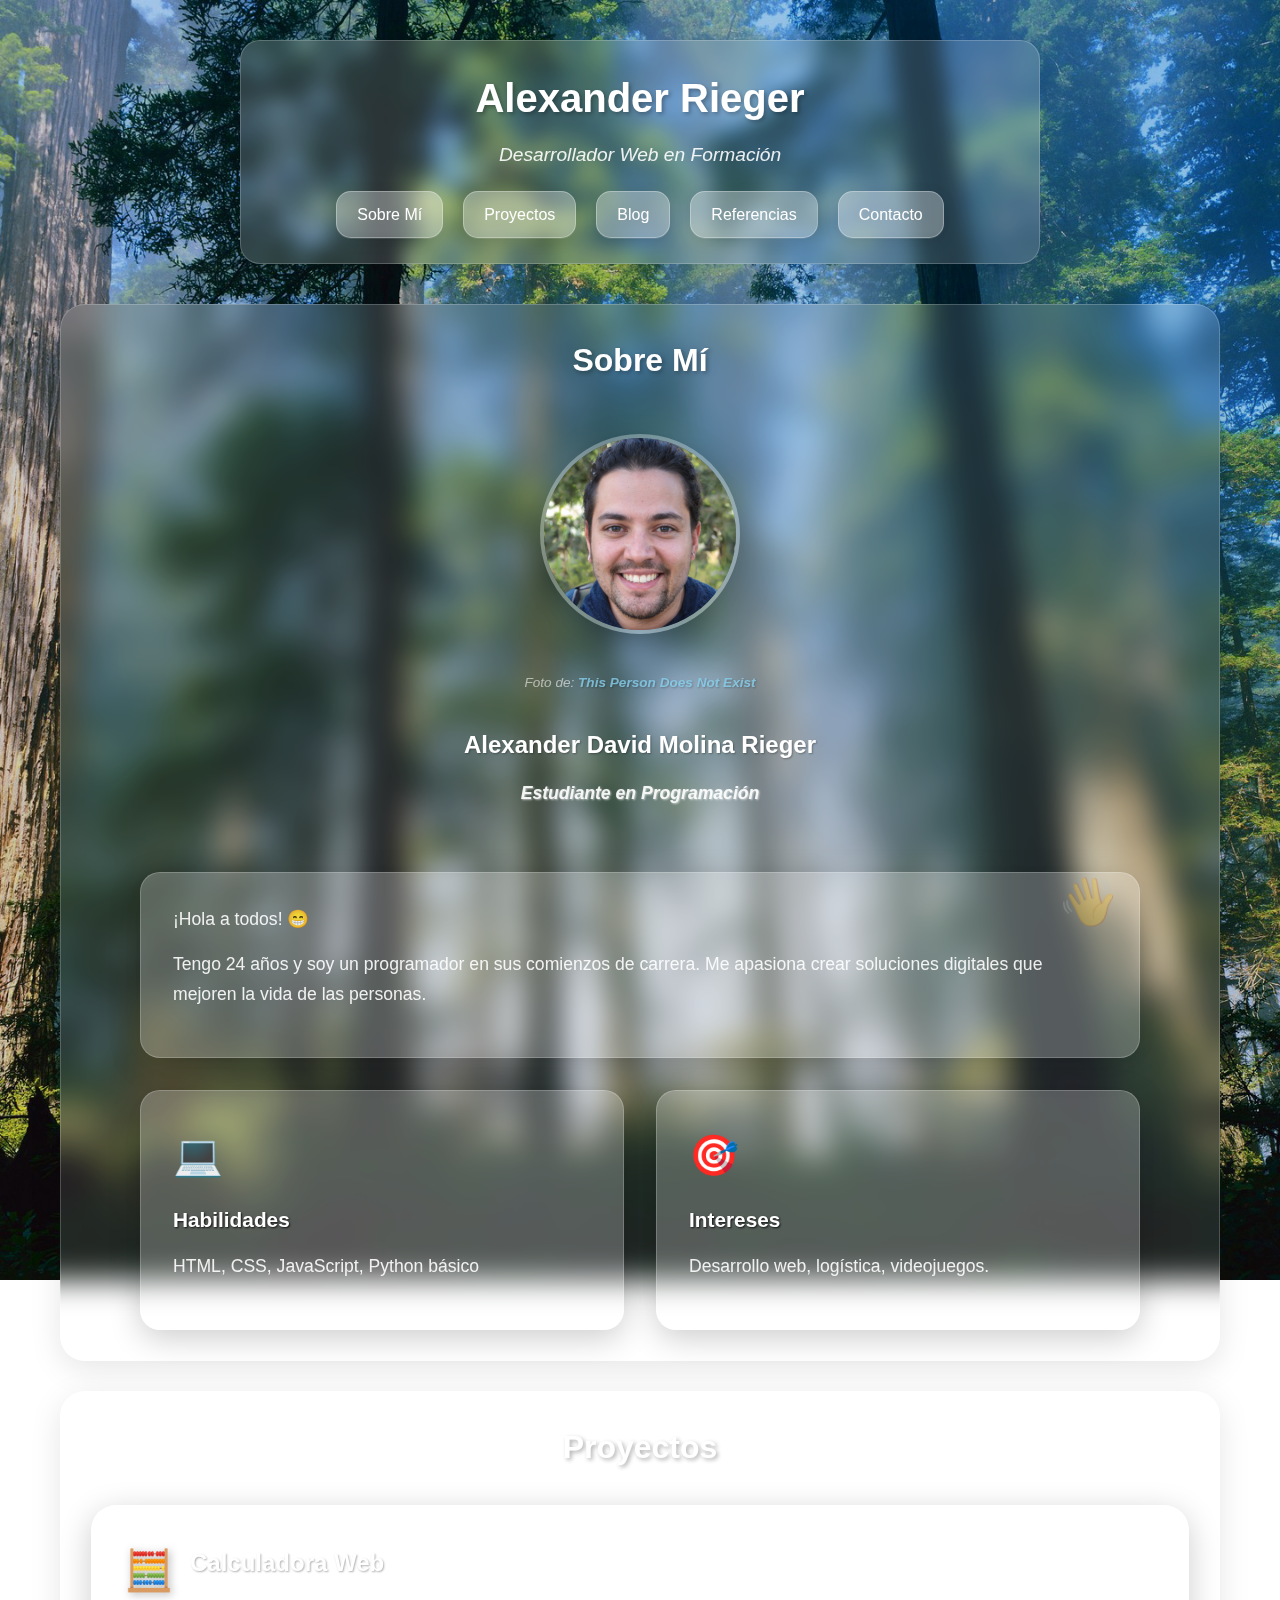
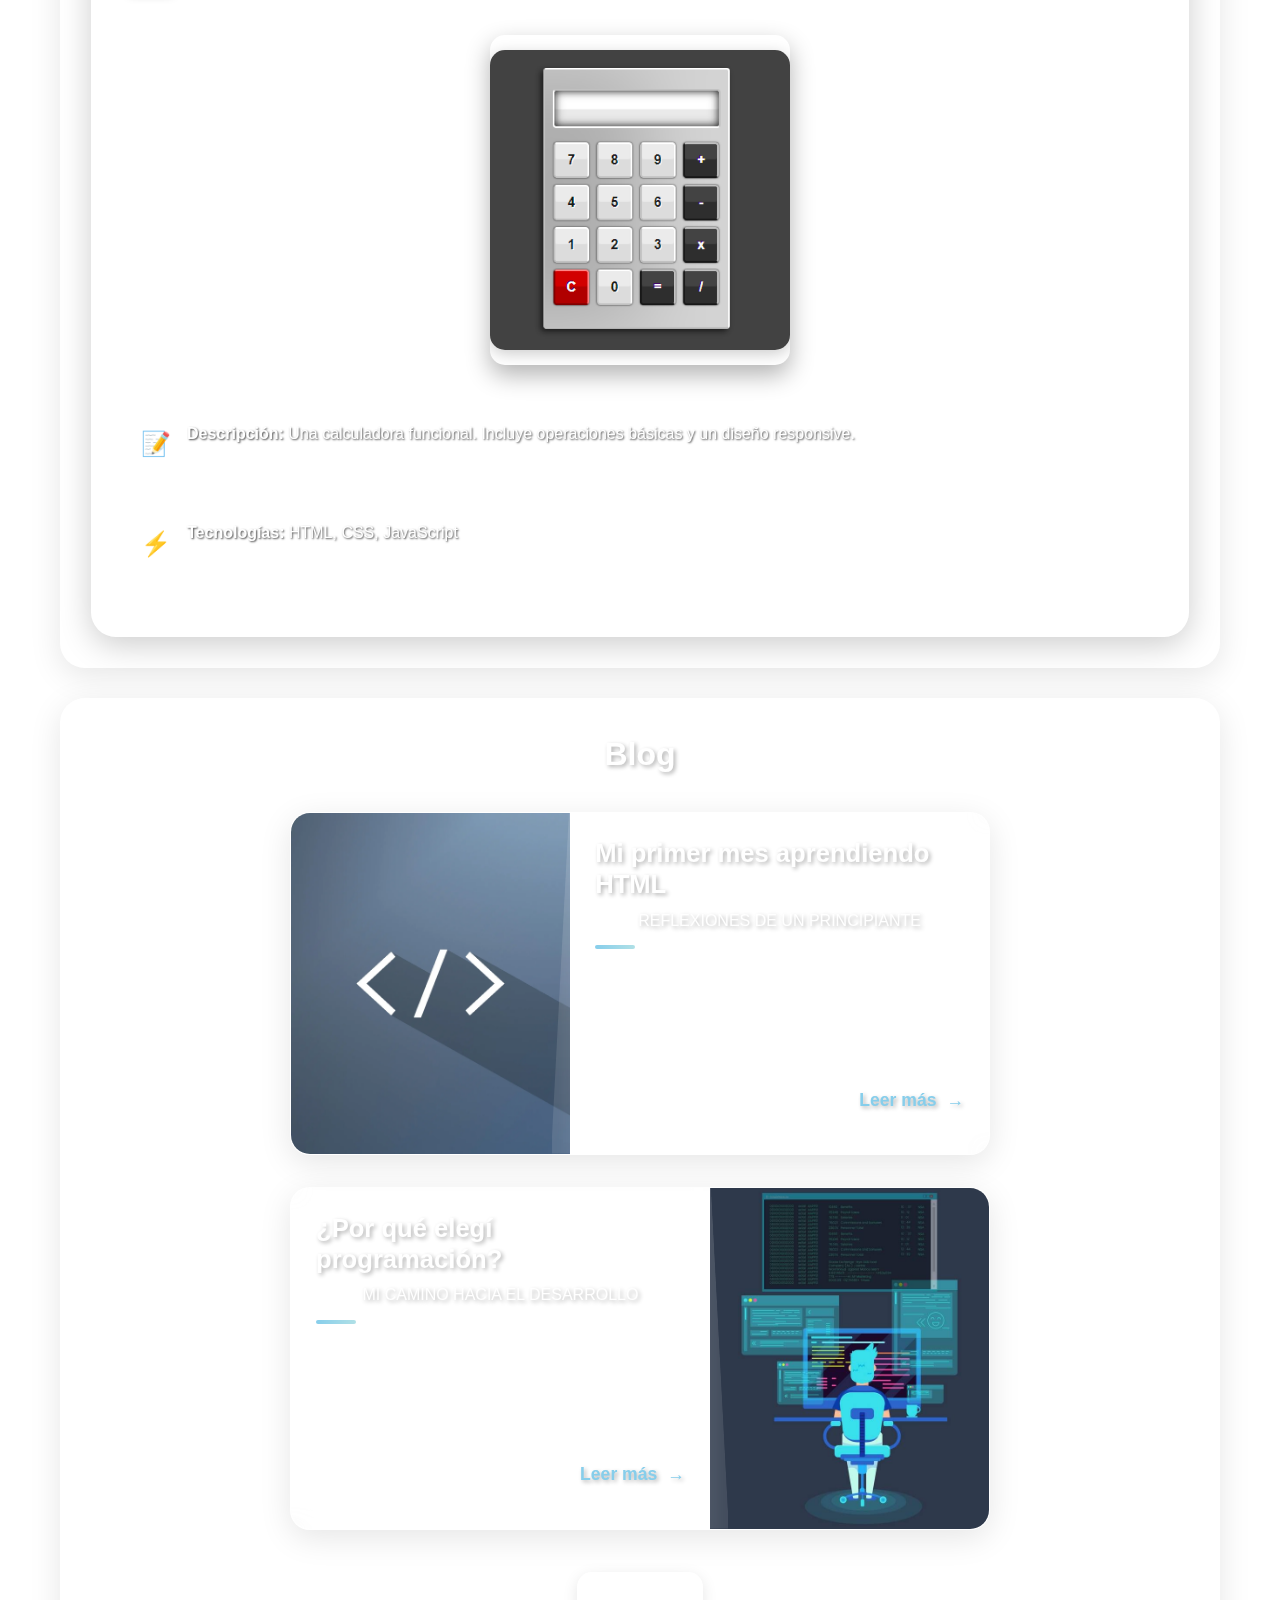
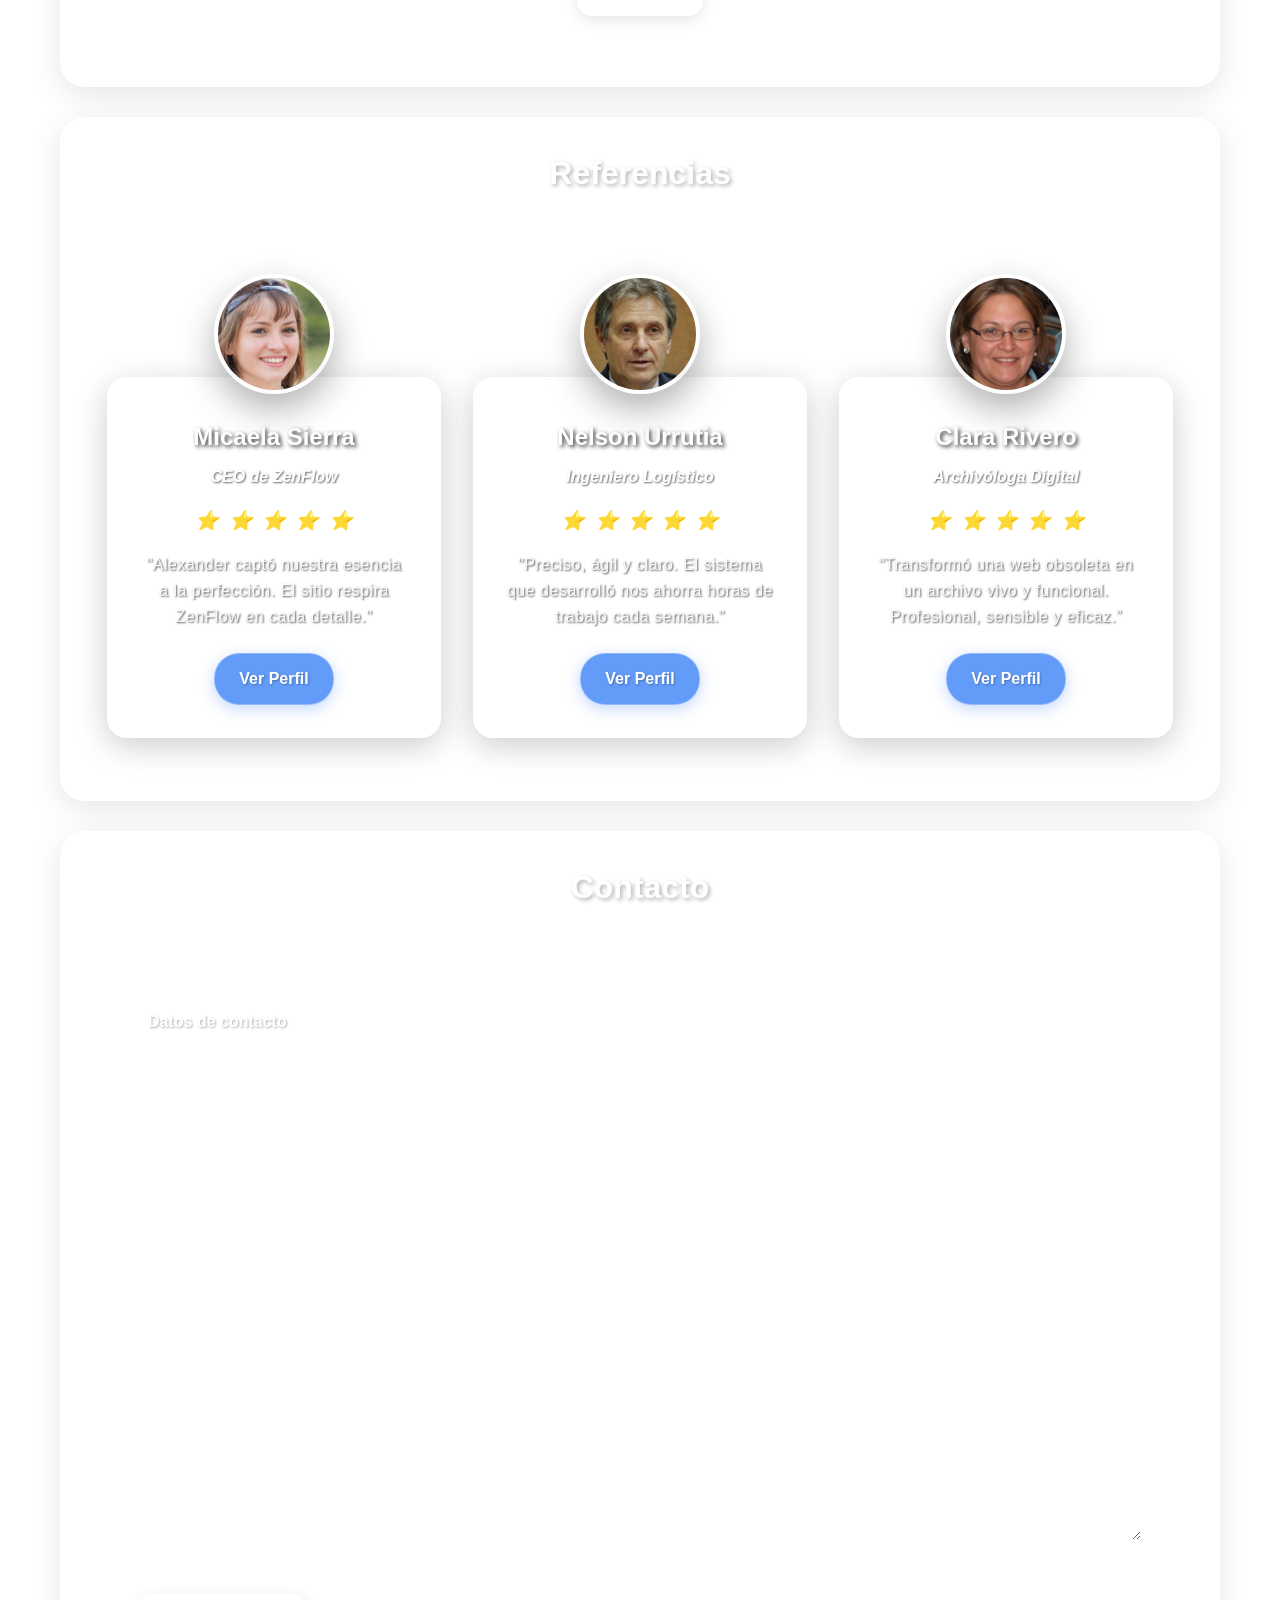
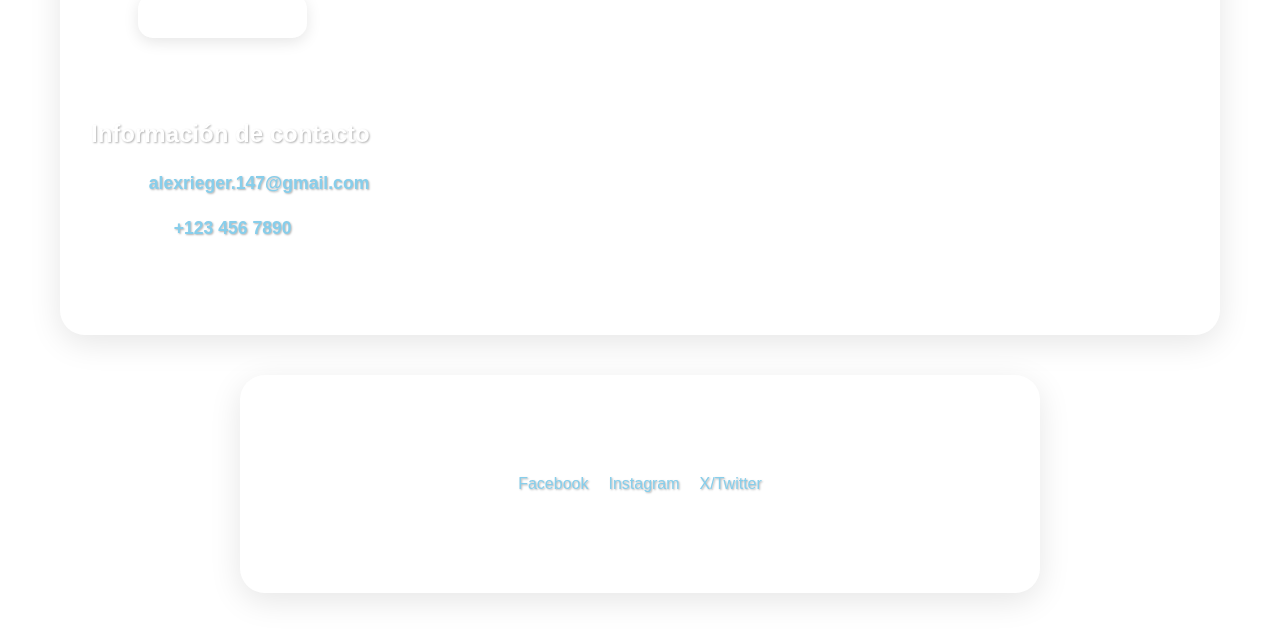
<file: index.html>
<!DOCTYPE html>
<html lang="es">

<head>
  <meta charset="UTF-8">
  <meta name="viewport" content="width=device-width, initial-scale=1.0">
  <meta name="keywords" content="Portafolio, Desarrollo Web, Institución Escolar">
  <meta name="author" content="Alexander Rieger">
  <meta name="description" content="Portfolio profesional de Alexander David Molina Rieger - Programador en formación">
  <title>Alexander Rieger - Portfolio</title>
  <link rel="stylesheet" href="styles.css">
</head>

<body>
  <!-- Header con navegación -->
  <header>
    <h1>Alexander Rieger</h1>
    <p><em>Desarrollador Web en Formación</em></p>
    <nav>
      <a href="#sobre-nosotros">Sobre Mí</a>
      <a href="#proyectos">Proyectos</a>
      <a href="#blog">Blog</a>
      <a href="#referencias">Referencias</a>
      <a href="#contacto">Contacto</a>
    </nav>
  </header>

  <!-- Contenido principal -->
  <main>
    <!-- Sección Sobre Mí -->
    <section id="sobre-nosotros" class="section-container">
      <div class="about-me-container">
        <h2>Sobre Mí</h2>

        <div class="profile-section">
          <div class="profile-image-container">
            <div class="profile-image-wrapper">
              <img src="assets/img/rdperson.jpg" alt="Foto de perfil de Alexander Rieger" height="200" width="200">
              <div class="image-glow"></div>
            </div>
            <div class="image-credit">
              <i style="color: rgba(255, 255, 255, 0.7);">Foto de: <a href="https://thispersondoesnotexist.com/"
                  target="_blank" rel="noopener">This Person Does Not
                  Exist</a></i>
            </div>
          </div>

          <div class="profile-info">
            <div class="name-title-container">
              <h3 class="profile-name">Alexander David Molina Rieger</h3>
              <p class="profile-title"><em>Estudiante en Programación</em></p>
            </div>
          </div>
        </div>

        <div class="about-content">
          <div class="intro-card">
            <div class="greeting-icon">👋</div>
            <p>¡Hola a todos! 😁</p>
            <p>Tengo 24 años y soy un programador en sus comienzos de carrera. Me apasiona crear soluciones digitales
              que
              mejoren la vida de las personas.</p>
          </div>

          <div class="skills-interests-grid">
            <div class="skills-card">
              <div class="card-icon">💻</div>
              <h4>Habilidades</h4>
              <p>HTML, CSS, JavaScript, Python básico</p>
            </div>

            <div class="interests-card">
              <div class="card-icon">🎯</div>
              <h4>Intereses</h4>
              <p>Desarrollo web, logística, videojuegos.</p>
            </div>
          </div>
        </div>
      </div>
    </section>

    <!-- Sección Proyectos -->
    <section id="proyectos" class="section-container">
      <div class="projects-container">
        <h2>Proyectos</h2>

        <div class="projects-grid">
          <article class="project-card">
            <div class="project-header">
              <div class="project-icon">🧮</div>
              <h3 class="project-title">Calculadora Web</h3>
            </div>

            <div class="project-image-container">
              <div class="project-image-wrapper">
                <img src="assets/img/calculator.png" alt="Captura de pantalla de la calculadora web" height="150"
                  width="150">
                <div class="image-overlay">
                  <div class="overlay-content">
                    <a href="https://github.com/AlexRieger47/primer-repositorio" target="_blank" rel="noopener"
                      class="view-project">Ver Proyecto</a>
                  </div>
                </div>
              </div>
            </div>

            <div class="project-content">
              <div class="project-description">
                <div class="description-icon">📝</div>
                <div class="description-text">
                  <strong>Descripción:</strong> Una calculadora funcional. Incluye operaciones básicas y un diseño
                  responsive.
                </div>
              </div>

              <div class="project-tech">
                <div class="tech-icon">⚡</div>
                <div class="tech-text">
                  <strong>Tecnologías:</strong> HTML, CSS, JavaScript
                </div>
              </div>


            </div>
          </article>
        </div>
      </div>
    </section>

    <!-- Sección Blog -->
    <section id="blog" class="section-container">
      <h2>Blog</h2>

      <div class="blog-card">
        <div class="meta">
          <div class="photo"
            style="background-image: url(assets/img/HTML2.webp); background-size:cover; background-repeat: no-repeat;">
          </div>

          <ul class="details">
            <li class="author"><a href="#">Alexander Rieger</a></li>
            <li class="date">17 de julio, 2025</li>
            <li class="tags">
              <ul>
                <li><a href="#">Programación</a></li>
                <li><a href="#">HTML</a></li>
                <li><a href="#">Diario</a></li>
              </ul>
            </li>
          </ul>
        </div>
        <div class="description">
          <h1>Mi primer mes aprendiendo HTML</h1>
          <h2>Reflexiones de un principiante</h2>
          <p>Reflexiones sobre mi experiencia inicial con HTML y los conceptos que más me costaron entender. Un viaje de
            descubrimiento en el mundo del desarrollo web.</p>
          <p class="read-more">
            <a href="blog/primer-mes-html.html">Leer más</a>
          </p>
        </div>
      </div>

      <div class="blog-card alt">
        <div class="meta">
          <div class="photo"
            style="background-image: url(assets/img/BlogHTML.jpg); background-size:cover; background-repeat: no-repeat;">
          </div>

          <ul class="details">
            <li class="author"><a href="#">Alexander Rieger</a></li>
            <li class="date">10 de julio, 2025</li>
            <li class="tags">
              <ul>
                <li><a href="#">Programación</a></li>
                <li><a href="#">Historia</a></li>
                <li><a href="#">Diario</a></li>
              </ul>
            </li>
          </ul>
        </div>
        <div class="description">
          <h1>¿Por qué elegí programación?</h1>
          <h2>Mi camino hacia el desarrollo</h2>
          <p>La historia detrás de mi decisión de estudiar programación y mis objetivos a futuro. Detallo qué me motivó
            a entrar en este fascinante mundo tecnológico.</p>
          <p class="read-more">
            <a href="blog/por-que-programacion.html">Leer más</a>
          </p>
        </div>
      </div>

      <div style="text-align: center; margin: 30px 0;">
        <button>Crear Post</button>
      </div>
    </section>

    <!-- Sección Referencias -->
    <section id="referencias" class="section-container">
      <div class="rev-section">
        <h2 class="title-references">Referencias</h2>

        <div class="reviews">
          <div class="review">
            <div class="head-review">
              <img src="assets/img/micaelasierra.jpg" alt="Foto Perfil de Micaela">
            </div>
            <div class="body-review">
              <div class="name-review">Micaela Sierra</div>
              <div class="place-review">CEO de ZenFlow</div>
              <div class="rating">
                <i class="star">⭐</i>
                <i class="star">⭐</i>
                <i class="star">⭐</i>
                <i class="star">⭐</i>
                <i class="star">⭐</i>
              </div>
              <div class="desc-review">"Alexander captó nuestra esencia a la perfección. El sitio respira ZenFlow en
                cada detalle."</div>
              <div class="link-review">
                <a href="#" target="_blank" rel="noopener">Ver Perfil</a>
              </div>
            </div>
          </div>

          <div class="review">
            <div class="head-review">
              <img src="assets/img/nelsonurrutia.jpg" alt="Foto Perfil de Nelson">
            </div>
            <div class="body-review">
              <div class="name-review">Nelson Urrutia</div>
              <div class="place-review">Ingeniero Logístico</div>
              <div class="rating">
                <i class="star">⭐</i>
                <i class="star">⭐</i>
                <i class="star">⭐</i>
                <i class="star">⭐</i>
                <i class="star">⭐</i>
              </div>
              <div class="desc-review">"Preciso, ágil y claro. El sistema que desarrolló nos ahorra horas de trabajo
                cada semana."</div>
              <div class="link-review">
                <a href="#" target="_blank" rel="noopener">Ver Perfil</a>
              </div>
            </div>
          </div>

          <div class="review">
            <div class="head-review">
              <img src="assets/img/clararivero.jpg" alt="Foto Perfil de Clara">
            </div>
            <div class="body-review">
              <div class="name-review">Clara Rivero</div>
              <div class="place-review">Archivóloga Digital</div>
              <div class="rating">
                <i class="star">⭐</i>
                <i class="star">⭐</i>
                <i class="star">⭐</i>
                <i class="star">⭐</i>
                <i class="star">⭐</i>
              </div>
              <div class="desc-review">“Transformó una web obsoleta en un archivo vivo y funcional. Profesional,
                sensible y eficaz.”</div>
              <div class="link-review">
                <a href="#"
                  target="_blank" rel="noopener">Ver Perfil</a>
              </div>
            </div>
          </div>
        </div>
      </div>
    </section>

    <!-- Sección Contacto -->
    <section id="contacto" class="section-container">
      <h2>Contacto</h2>
      <p>¿Interesado en colaborar o tienes alguna pregunta? ¡Contáctame!</p>
      <form action="#" method="post">
        <fieldset>
          <legend>Datos de contacto</legend>
          <div>
            <label for="inp-username">Nombre completo</label>
            <input type="text" name="inp-username" id="inp-username" placeholder="Ingrese su nombre..." required>
          </div>
          <br>
          <div>
            <label for="inp-email">Email</label>
            <input type="email" name="inp-email" id="inp-email" placeholder="su.email@ejemplo.com" required>
          </div>
          <br>
          <div>
            <label for="inp-subject">Asunto</label>
            <input type="text" name="inp-subject" id="inp-subject" placeholder="Motivo de contacto...">
          </div>
          <br>
          <div>
            <label for="inp-message">Mensaje</label>
            <br>
            <textarea name="inp-message" id="inp-message" rows="5" placeholder="Escriba su mensaje aquí..."
              required></textarea>
          </div>
          <br>
          <input type="submit" value="Enviar mensaje">
        </fieldset>
      </form>

      <div>
        <h3>Información de contacto</h3>
        <p><strong>Email:</strong> <a href="mailto:alexrieger.147@email.com">alexrieger.147@gmail.com</a></p>
        <p><strong>Teléfono:</strong> <a href="tel:+1234567890">+123 456 7890</a></p>
        <p><strong>Ubicación:</strong> Algorta, Uruguay</p>
      </div>
    </section>
  </main>

  <!-- Footer -->
  <footer>
    <p>&copy; 2025 Alexander Rieger. Todos los derechos reservados.</p>
    <ul>
      <li><a href="#" target="_blank" rel="noopener">Facebook</a></li>
      <li><a href="#" target="_blank" rel="noopener">Instagram</a></li>
      <li><a href="#" target="_blank" rel="noopener">X/Twitter</a></li>
    </ul>
    <p><em>Desarrollado para: Jóvenes Creativos</em></p>
  </footer>
</body>

</html>
</file>
<file: styles.css>
/* ========================================
   ESTILOS PARA INDEX.HTML
   ======================================== */

/* ========================================
   1. RESET Y ESTILOS BASE
   ======================================== */
* {
  margin: 0;
  padding: 0;
  box-sizing: border-box;
}

body {
  font-family: 'Segoe UI', Tahoma, Geneva, Verdana, sans-serif;
  background: linear-gradient(135deg, #667eea 0%, #764ba2 100%);
  background-image: url(assets/img/forest3.jpg);
  background-repeat: no-repeat;
  background-size: cover;
  background-attachment: fixed;
  margin: 0;
  padding: 20px;
  line-height: 1.6;
  color: #333;
  text-align: center;
  min-height: 100vh;
}

/* Contenedor principal */
main {
  max-width: 1200px;
  margin: 0 auto;
  padding: 0 20px;
}

/* Secciones con efecto Liquid Glass */
.section-container {
  background: rgba(255, 255, 255, 0.1);
  backdrop-filter: blur(15px);
  border: 1px solid rgba(255, 255, 255, 0.2);
  border-radius: 25px;
  padding: 30px;
  margin: 30px 0;
  box-shadow: 0 8px 32px rgba(0, 0, 0, 0.1);
  text-align: left;
}

/* Títulos de sección */
.section-container h2 {
  color: #fff;
  font-size: 2rem;
  margin-bottom: 20px;
  text-align: center;
  text-shadow: 2px 2px 4px rgba(0, 0, 0, 0.3);
}

.section-container h3 {
  color: #fff;
  font-size: 1.5rem;
  margin-bottom: 15px;
  text-shadow: 1px 1px 2px rgba(0, 0, 0, 0.3);
}

/* Texto general */
.section-container p {
  color: rgba(255, 255, 255, 0.9);
  font-size: 1.1rem;
  line-height: 1.7;
  margin-bottom: 15px;
}

/* Imágenes */
.section-container img {
  border-radius: 15px;
  box-shadow: 0 4px 15px rgba(0, 0, 0, 0.2);
  margin: 15px 0;
  max-width: 100%;
  height: auto;
}

/* Estilos para enlaces */
.section-container a {
  color: #87ceeb;
  text-decoration: none;
  font-weight: 600;
  transition: all 0.3s ease;
  text-shadow: 1px 1px 2px rgba(0, 0, 0, 0.3);
}

.section-container a:hover {
  color: #b0e0e6;
  text-decoration: underline;
  text-shadow: 2px 2px 4px rgba(0, 0, 0, 0.4);
}

/* Listas */
ul {
  list-style: none;
  padding: 0;
}

li {
  margin: 10px 0;
}

/* ========================================
   2. HEADER
   ======================================== */
header {
  background: rgba(255, 255, 255, 0.15);
  backdrop-filter: blur(10px);
  border: 1px solid rgba(255, 255, 255, 0.2);
  border-radius: 20px;
  padding: 25px;
  margin: 20px auto 40px;
  max-width: 800px;
  box-shadow: 0 8px 32px rgba(0, 0, 0, 0.1);
  text-align: center;
}

header h1 {
  color: #fff;
  font-size: 2.5rem;
  margin-bottom: 10px;
  text-shadow: 2px 2px 4px rgba(0, 0, 0, 0.3);
}

header p {
  color: rgba(255, 255, 255, 0.9);
  font-size: 1.2rem;
  margin-bottom: 20px;
}

/* ========================================
   3. NAVEGACIÓN
   ======================================== */
nav {
  display: flex;
  justify-content: center;
  gap: 20px;
  flex-wrap: wrap;
}

nav a {
  background: rgba(255, 255, 255, 0.2);
  backdrop-filter: blur(5px);
  border: 1px solid rgba(255, 255, 255, 0.3);
  border-radius: 15px;
  padding: 10px 20px;
  color: #fff;
  text-decoration: none;
  font-weight: 500;
  transition: all 0.3s ease;
  box-shadow: 0 4px 15px rgba(0, 0, 0, 0.1);
}

nav a:hover {
  background: rgba(255, 255, 255, 0.3);
  transform: translateY(-2px);
  box-shadow: 0 6px 20px rgba(0, 0, 0, 0.15);
}

/* ========================================
   4. SECCIÓN SOBRE MÍ
   ======================================== */
.about-me-container {
  max-width: 1000px;
  margin: 0 auto;
}

.profile-section {
  display: flex;
  flex-direction: column;
  align-items: center;
  margin: 2rem 0;
  gap: 2rem;
}

.profile-image-container {
  text-align: center;
}

.profile-image-wrapper {
  position: relative;
  display: inline-block;
  margin-bottom: 1rem;
}

.profile-image-wrapper img {
  border-radius: 50%;
  border: 4px solid rgba(255, 255, 255, 0.3);
  box-shadow: 0 15px 35px rgba(0, 0, 0, 0.3);
  transition: all 0.3s ease;
  position: relative;
  z-index: 2;
}

.image-glow {
  position: absolute;
  top: -10px;
  left: -10px;
  right: -10px;
  bottom: -10px;
  background: linear-gradient(45deg, rgba(222, 222, 222, 0.375), rgb(237, 236, 237), rgba(228, 227, 228, 0.2));
  border-radius: 50%;
  filter: blur(15px);
  opacity: 0;
  transition: opacity 0.3s ease;
  z-index: 1;
}

.profile-image-wrapper:hover .image-glow {
  opacity: 1;
}

.profile-image-wrapper:hover img {
  transform: scale(1.05);
  box-shadow: 0 20px 40px rgba(0, 0, 0, 0.4);
}

.image-credit {
  font-size: 0.85rem;
  opacity: 0.8;
}

.name-title-container {
  text-align: center;
}

.profile-name {
  font-size: 2rem;
  color: #1a1a1a;
  margin-bottom: 0.5rem;
  text-shadow: 2px 2px 4px rgba(255, 255, 255, 0.8);
  font-weight: 700;
}

.profile-title {
  font-size: 1.2rem;
  color: #4a5568;
  font-weight: 600;
  text-shadow: 1px 1px 2px rgba(255, 255, 255, 0.6);
}

.about-content {
  margin-top: 3rem;
}

.intro-card {
  background: rgba(255, 255, 255, 0.15);
  backdrop-filter: blur(20px);
  padding: 2rem;
  border-radius: 20px;
  box-shadow: 0 8px 32px rgba(0, 0, 0, 0.2);
  border: 1px solid rgba(255, 255, 255, 0.2);
  margin-bottom: 2rem;
  position: relative;
  overflow: hidden;
}

.greeting-icon {
  position: absolute;
  top: -10px;
  right: 20px;
  font-size: 3rem;
  opacity: 0.3;
  transform: rotate(15deg);
}

.intro-card p {
  position: relative;
  z-index: 2;
}

.skills-interests-grid {
  display: grid;
  grid-template-columns: repeat(auto-fit, minmax(300px, 1fr));
  gap: 2rem;
  margin-top: 2rem;
}

.skills-card,
.interests-card {
  background: rgba(255, 255, 255, 0.15);
  backdrop-filter: blur(20px);
  padding: 2rem;
  border-radius: 20px;
  box-shadow: 0 8px 32px rgba(0, 0, 0, 0.2);
  border: 1px solid rgba(255, 255, 255, 0.2);
  transition: all 0.3s ease;
  position: relative;
  overflow: hidden;
}

.skills-card:hover,
.interests-card:hover {
  transform: translateY(-5px);
  box-shadow: 0 12px 40px rgba(0, 0, 0, 0.3);
  background: rgba(255, 255, 255, 0.25);
}

.card-icon {
  font-size: 2.5rem;
  margin-bottom: 1rem;
  display: block;
}

.skills-card h4,
.interests-card h4 {
  color: #fff;
  font-size: 1.3rem;
  margin-bottom: 1rem;
  font-weight: 700;
  text-shadow: 1px 1px 2px rgba(0, 0, 0, 0.8);
}

/* ========================================
   5. SECCIÓN PROYECTOS
   ======================================== */
.projects-container {
  max-width: 1200px;
  margin: 0 auto;
}

.projects-grid {
  display: grid;
  grid-template-columns: repeat(auto-fit, minmax(400px, 1fr));
  gap: 2rem;
  margin-top: 2rem;
}

.project-card {
  background: rgba(255, 255, 255, 0.15);
  backdrop-filter: blur(20px);
  border-radius: 25px;
  box-shadow: 0 8px 32px rgba(0, 0, 0, 0.2);
  border: 1px solid rgba(255, 255, 255, 0.2);
  overflow: hidden;
  transition: all 0.3s ease;
  position: relative;
}

.project-card:hover {
  transform: translateY(-10px) scale(1.02);
  box-shadow: 0 15px 45px rgba(0, 0, 0, 0.3);
  background: rgba(255, 255, 255, 0.25);
}

.project-header {
  display: flex;
  align-items: center;
  gap: 1rem;
  padding: 2rem 2rem 1rem;
  border-bottom: 1px solid rgba(255, 255, 255, 0.1);
}

.project-icon {
  font-size: 2.5rem;
  filter: drop-shadow(2px 2px 4px rgba(0, 0, 0, 0.3));
}

.project-title {
  color: #1a1a1a;
  font-size: 1.5rem;
  font-weight: 700;
  text-shadow: 2px 2px 4px rgba(255, 255, 255, 0.8);
  margin: 0;
}

.project-image-container {
  padding: 1rem 2rem;
  text-align: center;
}

.project-image-wrapper {
  position: relative;
  display: inline-block;
  border-radius: 15px;
  overflow: hidden;
  box-shadow: 0 10px 25px rgba(0, 0, 0, 0.3);
  transition: all 0.3s ease;
}

.project-image-wrapper:hover {
  transform: scale(1.05);
  box-shadow: 0 15px 35px rgba(0, 0, 0, 0.4);
}

.project-image-wrapper img {
  display: block;
  width: 100%;
  height: auto;
  max-width: 300px;
  max-height: 300px;
  transition: all 0.3s ease;
}

.image-overlay {
  position: absolute;
  top: 0;
  left: 0;
  right: 0;
  bottom: 0;
  background: rgba(0, 0, 0, 0.7);
  display: flex;
  align-items: center;
  justify-content: center;
  opacity: 0;
  transition: all 0.3s ease;
  backdrop-filter: blur(5px);
}

.project-image-wrapper:hover .image-overlay {
  opacity: 1;
}

.overlay-content {
  text-align: center;
  color: white;
  transform: translateY(20px);
  transition: transform 0.3s ease;
}

.project-image-wrapper:hover .overlay-content {
  transform: translateY(0);
}

.view-project {
  font-size: 1.2rem;
  font-weight: 600;
  text-shadow: 2px 2px 4px rgba(0, 0, 0, 0.5);
  color: white;
  text-decoration: none;
  transition: all 0.3s ease;
}

.view-project:hover {
  color: rgba(255, 255, 255, 0.9);
  text-shadow: 2px 2px 6px rgba(0, 0, 0, 0.7);
}

.project-content {
  padding: 1rem 2rem 2rem;
}

.project-description,
.project-tech {
  display: flex;
  align-items: flex-start;
  gap: 1rem;
  margin-bottom: 1.5rem;
  padding: 1rem;
  background: rgba(255, 255, 255, 0.1);
  border-radius: 12px;
  border: 1px solid rgba(255, 255, 255, 0.1);
}

.description-icon,
.tech-icon {
  font-size: 1.5rem;
  margin-top: 0.2rem;
  flex-shrink: 0;
}

.description-text,
.tech-text {
  flex: 1;
  color: #fff;
  font-weight: 500;
  text-shadow: 1px 1px 2px rgba(0, 0, 0, 0.7);
  line-height: 1.5;
}

.project-link-container {
  text-align: center;
  margin-top: 2rem;
}

.project-link {
  display: inline-flex;
  align-items: center;
  gap: 0.5rem;
  padding: 12px 24px;
  background: rgba(59, 130, 246, 0.8);
  color: white;
  text-decoration: none;
  border-radius: 25px;
  font-weight: 600;
  transition: all 0.3s ease;
  backdrop-filter: blur(10px);
  border: 1px solid rgba(255, 255, 255, 0.3);
  box-shadow: 0 4px 15px rgba(59, 130, 246, 0.3);
}

.project-link:hover {
  background: rgba(37, 99, 235, 0.9);
  transform: translateY(-2px);
  box-shadow: 0 6px 20px rgba(59, 130, 246, 0.4);
}

.link-icon {
  font-size: 1.1rem;
}

/* ========================================
   6. SECCIÓN BLOG
   ======================================== */
.blog-card {
  display: flex;
  flex-direction: column;
  margin: 2rem auto;
  background: rgba(255, 255, 255, 0.15);
  backdrop-filter: blur(15px);
  border: 1px solid rgba(255, 255, 255, 0.2);
  border-radius: 20px;
  overflow: hidden;
  box-shadow: 0 8px 32px rgba(0, 0, 0, 0.1);
  transition: all 0.3s ease;
  max-width: 700px;
}

.blog-card:hover {
  transform: translateY(-5px);
  box-shadow: 0 12px 40px rgba(0, 0, 0, 0.15);
}

.blog-card:hover .photo {
  transform: scale(1.1);
}

.blog-card .meta {
  position: relative;
  height: 200px;
  overflow: hidden;
}

.blog-card .photo {
  position: absolute;
  top: 0;
  right: 0;
  bottom: 0;
  left: 0;
  background-size: cover;
  background-position: center;
  transition: transform 0.3s ease;
}

.blog-card .details {
  position: absolute;
  top: 0;
  bottom: 0;
  left: -100%;
  margin: 0;
  padding: 20px;
  list-style: none;
  background: rgba(0, 0, 0, 0.7);
  backdrop-filter: blur(10px);
  color: #fff;
  width: 100%;
  font-size: 0.9rem;
  transition: left 0.3s ease;
  display: flex;
  flex-direction: column;
  justify-content: center;
}

.blog-card:hover .details {
  left: 0;
}

.blog-card .details ul {
  margin: 0;
  padding: 0;
  list-style: none;
}

.blog-card .details li {
  margin: 8px 0;
}

.blog-card .details .author::before {
  content: "👤 ";
  margin-right: 8px;
}

.blog-card .details .date::before {
  content: "📅 ";
  margin-right: 8px;
}

.blog-card .details .tags ul {
  display: flex;
  flex-wrap: wrap;
  gap: 8px;
  margin-top: 5px;
}

.blog-card .details .tags ul::before {
  content: "🏷️ ";
  margin-right: 8px;
}

.blog-card .details .tags li {
  background: rgba(255, 255, 255, 0.2);
  backdrop-filter: blur(5px);
  border-radius: 10px;
  padding: 4px 8px;
  margin: 0;
  font-size: 0.8rem;
}

.blog-card .details a {
  color: #fff;
  text-decoration: none;
  font-weight: 500;
}

.blog-card .details a:hover {
  color: #87ceeb;
}

.blog-card .description {
  padding: 25px;
  background: rgba(255, 255, 255, 0.1);
  backdrop-filter: blur(10px);
}

.blog-card .description h1 {
  color: #fff;
  font-size: 1.6rem;
  line-height: 1.2;
  margin: 0 0 8px 0;
  text-shadow: 2px 2px 4px rgba(0, 0, 0, 0.3);
  font-weight: 700;
}

.blog-card .description h2 {
  color: #fff;
  font-size: 1rem;
  font-weight: 400;
  text-transform: uppercase;
  margin: 0 0 15px 0;
  text-shadow: 2px 2px 4px rgba(0, 0, 0, 0.3);
}

.blog-card .description p {
  color: rgba(255, 255, 255, 0.9);
  margin: 15px 0;
  line-height: 1.6;
  font-weight: 500;
}

.blog-card .description p:first-of-type::before {
  content: "";
  position: absolute;
  height: 4px;
  background: linear-gradient(90deg, #87ceeb, #b0e0e6);
  width: 40px;
  top: -8px;
  border-radius: 2px;
  left: 0;
}

.blog-card .description p:first-of-type {
  position: relative;
  margin-top: 20px;
}

.blog-card .description .read-more {
  text-align: right;
  margin-top: 20px;
}

.blog-card .description .read-more a {
  color: #87ceeb;
  text-decoration: none;
  font-weight: 700;
  text-shadow: 2px 2px 4px rgba(0, 0, 0, 0.3);
  transition: all 0.3s ease;
  position: relative;
}

.blog-card .description .read-more a::after {
  content: " →";
  margin-left: 5px;
  transition: margin-left 0.3s ease;
}

.blog-card .description .read-more a:hover {
  color: #b0e0e6;
}

.blog-card .description .read-more a:hover::after {
  margin-left: 10px;
}

/* ========================================
   7. SECCIÓN REFERENCIAS
   ======================================== */
.rev-section {
  margin: auto;
  padding: 0 1rem;
  max-width: 1100px;
  text-align: center;
}

.title-references {
  font-size: 2.5rem;
  color: #fff;
  margin-bottom: 2rem;
  text-shadow: 2px 2px 4px rgba(255, 255, 255, 0.8);
  font-weight: 700;
}

.reviews {
  margin: 2rem auto;
  display: flex;
  flex-wrap: wrap;
  gap: 2rem;
  justify-content: center;
}

.review {
  min-width: 300px;
  max-width: 350px;
  flex: 1;
  transition: transform 0.3s ease, box-shadow 0.3s ease;
}

.review:hover {
  transform: translateY(-10px) scale(1.02);
}

.head-review {
  margin: 1.75rem auto;
  width: 120px;
  height: 120px;
  position: relative;
  z-index: 2;
}

.head-review img {
  width: 100%;
  height: 100%;
  object-fit: cover;
  border-radius: 50%;
  box-shadow: 0 15px 35px rgba(0, 0, 0, 0.3);
  border: 4px solid rgba(255, 255, 255, 0.3);
  transition: transform 0.3s ease, box-shadow 0.3s ease;
}

.review:hover .head-review img {
  transform: scale(1.1);
  box-shadow: 0 20px 40px rgba(0, 0, 0, 0.4);
}

.body-review {
  background: rgba(255, 255, 255, 0.15);
  backdrop-filter: blur(20px);
  padding: 2.5rem 2rem 2rem;
  border-radius: 20px;
  box-shadow: 0 8px 32px rgba(0, 0, 0, 0.2);
  border: 1px solid rgba(255, 255, 255, 0.2);
  margin-top: -30px;
  position: relative;
  transition: all 0.3s ease;
}

.review:hover .body-review {
  background: rgba(255, 255, 255, 0.25);
  box-shadow: 0 12px 40px rgba(0, 0, 0, 0.3);
}

.name-review {
  font-size: 1.5rem;
  color: #fff;
  margin-bottom: 0.5rem;
  font-weight: 700;
  text-shadow: 2px 2px 4px rgba(0, 0, 0, 0.8);
}

.place-review {
  color: #fff;
  font-style: italic;
  margin-bottom: 1rem;
  font-weight: 600;
  text-shadow: 1px 1px 2px rgba(0, 0, 0, 0.6);
}

.rating {
  margin: 1rem 0;
  font-size: 1.2rem;
}

.star {
  display: inline-block;
  margin: 0 2px;
  transition: transform 0.2s ease;
}

.review:hover .star {
  transform: scale(1.2);
}

.desc-review {
  line-height: 1.6;
  letter-spacing: 0.5px;
  color: rgba(255, 255, 255, 0.9);
  margin-bottom: 1.5rem;
  font-weight: 500;
  text-shadow: 1px 1px 2px rgba(0, 0, 0, 0.7);
}

.link-review {
  margin-top: 1rem;
}

.link-review a {
  display: inline-block;
  padding: 12px 24px;
  background: rgba(59, 130, 246, 0.8);
  color: white;
  text-decoration: none;
  border-radius: 25px;
  font-weight: 600;
  transition: all 0.3s ease;
  backdrop-filter: blur(10px);
  border: 1px solid rgba(255, 255, 255, 0.3);
  box-shadow: 0 4px 15px rgba(59, 130, 246, 0.3);
}

.link-review a:hover {
  background: rgba(37, 99, 235, 0.9);
  transform: translateY(-2px);
  box-shadow: 0 6px 20px rgba(59, 130, 246, 0.4);
}

/* ========================================
   8. SECCIÓN CONTACTO
   ======================================== */
/* Estilos para formularios */
form {
  background: rgba(255, 255, 255, 0.05);
  backdrop-filter: blur(10px);
  border: 1px solid rgba(255, 255, 255, 0.1);
  border-radius: 20px;
  padding: 25px;
  margin: 20px 0;
}

fieldset {
  border: 1px solid rgba(255, 255, 255, 0.2);
  border-radius: 15px;
  padding: 20px;
}

legend {
  color: #fff;
  font-weight: 600;
  padding: 0 10px;
  text-shadow: 1px 1px 2px rgba(0, 0, 0, 0.3);
}

label {
  color: rgba(255, 255, 255, 0.9);
  font-weight: 500;
  display: block;
  margin-bottom: 5px;
}

input,
textarea {
  background: rgba(255, 255, 255, 0.1);
  backdrop-filter: blur(5px);
  border: 1px solid rgba(255, 255, 255, 0.2);
  border-radius: 10px;
  padding: 10px 15px;
  color: #fff;
  font-size: 16px;
  width: 100%;
  margin-bottom: 10px;
  transition: all 0.3s ease;
}

input:focus,
textarea:focus {
  outline: none;
  border-color: rgba(255, 255, 255, 0.4);
  background: rgba(255, 255, 255, 0.15);
  box-shadow: 0 0 10px rgba(255, 255, 255, 0.1);
}

input::placeholder,
textarea::placeholder {
  color: rgba(255, 255, 255, 0.6);
}

/* Botón de envío */
input[type="submit"] {
  background: rgba(255, 255, 255, 0.2);
  backdrop-filter: blur(10px);
  border: 1px solid rgba(255, 255, 255, 0.3);
  border-radius: 15px;
  padding: 12px 25px;
  color: #fff;
  font-size: 16px;
  font-weight: 600;
  cursor: pointer;
  transition: all 0.3s ease;
  box-shadow: 0 4px 15px rgba(0, 0, 0, 0.1);
  width: auto;
  margin-top: 10px;
}

input[type="submit"]:hover {
  background: rgba(255, 255, 255, 0.3);
  border-color: rgba(255, 255, 255, 0.5);
  box-shadow: 0 6px 20px rgba(0, 0, 0, 0.2);
  transform: translateY(-2px);
}

input[type="submit"]:active {
  transform: translateY(0);
  box-shadow: 0 2px 10px rgba(0, 0, 0, 0.1);
}

/* Estilos para botones */
button {
  background: rgba(255, 255, 255, 0.2);
  backdrop-filter: blur(10px);
  border: 1px solid rgba(255, 255, 255, 0.3);
  color: white;
  padding: 12px 24px;
  font-size: 16px;
  border-radius: 15px;
  cursor: pointer;
  margin: 10px 5px;
  transition: all 0.3s ease;
  box-shadow: 0 4px 15px rgba(0, 0, 0, 0.1);
  font-weight: 500;
}

button:hover {
  background: rgba(255, 255, 255, 0.3);
  transform: translateY(-2px);
  box-shadow: 0 6px 20px rgba(0, 0, 0, 0.15);
}

/* ========================================
   9. FOOTER
   ======================================== */
footer {
  background: rgba(255, 255, 255, 0.1);
  backdrop-filter: blur(15px);
  border: 1px solid rgba(255, 255, 255, 0.2);
  border-radius: 25px;
  padding: 30px;
  margin: 40px auto 20px;
  max-width: 800px;
  box-shadow: 0 8px 32px rgba(0, 0, 0, 0.1);
  text-align: center;
}

footer p {
  color: rgba(255, 255, 255, 0.9);
  margin: 10px 0;
}

footer ul {
  display: flex;
  justify-content: center;
  gap: 20px;
  margin: 20px 0;
  flex-wrap: wrap;
}

footer a {
  color: #87ceeb;
  text-decoration: none;
  font-weight: 500;
  transition: all 0.3s ease;
  text-shadow: 1px 1px 2px rgba(0, 0, 0, 0.3);
}

footer a:hover {
  color: #b0e0e6;
  text-decoration: underline;
}

/* ========================================
   10. ESTILOS RESPONSIVOS
   ======================================== */

/* Tablets y pantallas medianas */
@media (max-width: 768px) {
  body {
    padding: 10px;
  }

  header h1 {
    font-size: 2rem;
  }

  header {
    padding: 20px;
    margin: 10px auto 30px;
  }

  nav {
    gap: 10px;
  }

  nav a {
    padding: 8px 15px;
    font-size: 0.9rem;
  }

  .section-container {
    padding: 20px;
    margin: 20px 0;
  }

  .section-container h2 {
    font-size: 1.7rem;
  }

  .section-container h3 {
    font-size: 1.3rem;
  }

  .section-container p {
    font-size: 1rem;
  }

  footer {
    padding: 20px;
    margin: 30px auto 10px;
  }

  footer ul {
    gap: 15px;
  }

  /* Sobre Mí - Responsive */
  .profile-section {
    gap: 1.5rem;
  }

  .profile-name {
    font-size: 1.7rem;
  }

  .profile-title {
    font-size: 1.1rem;
  }

  .skills-interests-grid {
    grid-template-columns: 1fr;
    gap: 1.5rem;
  }

  .skills-card,
  .interests-card {
    padding: 1.5rem;
  }

  .intro-card {
    padding: 1.5rem;
  }

  .greeting-icon {
    font-size: 2.5rem;
    top: -5px;
    right: 15px;
  }

  /* Proyectos - Responsive */
  .projects-grid {
    grid-template-columns: 1fr;
    gap: 1.5rem;
  }

  .project-card {
    margin: 0 1rem;
  }

  .project-header {
    padding: 1.5rem 1.5rem 1rem;
  }

  .project-title {
    font-size: 1.3rem;
  }

  .project-icon {
    font-size: 2rem;
  }

  .project-content {
    padding: 1rem 1.5rem 1.5rem;
  }

  /* Referencias - Responsive */
  .title-references {
    font-size: 2rem;
  }

  .reviews {
    flex-direction: column;
    align-items: center;
    gap: 1.5rem;
  }

  .review {
    max-width: 90%;
    min-width: 280px;
  }

  .head-review {
    width: 100px;
    height: 100px;
  }

  .body-review {
    padding: 2rem 1.5rem 1.5rem;
  }

  .name-review {
    font-size: 1.3rem;
  }

  .desc-review {
    font-size: 0.9rem;
  }
}

/* Móviles */
@media (max-width: 480px) {
  nav {
    flex-direction: column;
    align-items: center;
  }

  nav a {
    width: 200px;
    text-align: center;
  }

  .section-container img {
    width: 100%;
    height: auto;
  }

  .blog-card {
    margin: 1rem 0;
  }

  .blog-card .description {
    padding: 20px;
  }

  .blog-card .description h1 {
    font-size: 1.4rem;
  }

  /* Sobre Mí - Móviles */
  .about-me-container {
    padding: 0 1rem;
  }

  .profile-image-wrapper img {
    width: 150px;
    height: 150px;
  }

  .profile-name {
    font-size: 1.5rem;
  }

  .profile-title {
    font-size: 1rem;
  }

  .skills-card,
  .interests-card {
    padding: 1.2rem;
  }

  .card-icon {
    font-size: 2rem;
  }

  .skills-card h4,
  .interests-card h4 {
    font-size: 1.2rem;
  }

  .intro-card {
    padding: 1.2rem;
  }

  /* Proyectos - Móviles */
  .projects-container {
    padding: 0 0.5rem;
  }

  .project-card {
    margin: 0 0.5rem;
  }

  .project-header {
    padding: 1.2rem 1.2rem 0.8rem;
    flex-direction: column;
    text-align: center;
    gap: 0.5rem;
  }

  .project-title {
    font-size: 1.2rem;
  }

  .project-icon {
    font-size: 1.8rem;
  }

  .project-image-container {
    padding: 0.8rem 1.2rem;
  }

  .project-content {
    padding: 0.8rem 1.2rem 1.2rem;
  }

  .project-description,
  .project-tech {
    padding: 0.8rem;
    margin-bottom: 1rem;
  }

  .description-icon,
  .tech-icon {
    font-size: 1.3rem;
  }

  .project-link {
    padding: 10px 20px;
    font-size: 0.9rem;
  }

  /* Referencias - Móviles */
  .rev-section {
    padding: 0 0.5rem;
  }

  .title-references {
    font-size: 1.8rem;
    margin-bottom: 1.5rem;
  }

  .review {
    min-width: 260px;
  }

  .head-review {
    width: 80px;
    height: 80px;
    margin: 1.5rem auto;
  }

  .body-review {
    padding: 1.5rem 1rem 1rem;
    margin-top: -20px;
  }

  .name-review {
    font-size: 1.2rem;
  }

  .place-review {
    font-size: 0.9rem;
  }

  .rating {
    font-size: 1rem;
  }

  .desc-review {
    font-size: 0.85rem;
    line-height: 1.5;
  }

  .link-review a {
    padding: 10px 20px;
    font-size: 0.9rem;
  }
}

/* Estilos responsivos para tarjetas de blog en pantallas medianas y grandes */
@media (min-width: 640px) {
  .blog-card {
    flex-direction: row;
    max-width: 700px;
  }

  .blog-card .meta {
    flex-basis: 40%;
    height: auto;
    min-height: 250px;
  }

  .blog-card .description {
    flex-basis: 60%;
    position: relative;
  }

  .blog-card .description::before {
    content: "";
    position: absolute;
    left: -10px;
    top: 0;
    bottom: 0;
    width: 20px;
    background: rgba(255, 255, 255, 0.1);
    backdrop-filter: blur(10px);
    transform: skewX(-3deg);
    z-index: -1;
  }

  .blog-card.alt {
    flex-direction: row-reverse;
  }

  .blog-card.alt .description::before {
    left: inherit;
    right: -10px;
    transform: skewX(3deg);
  }

  .blog-card.alt .details {
    left: 100%;
    right: -100%;
  }

  .blog-card.alt:hover .details {
    left: 0;
    right: 0;
  }
}
</file>
